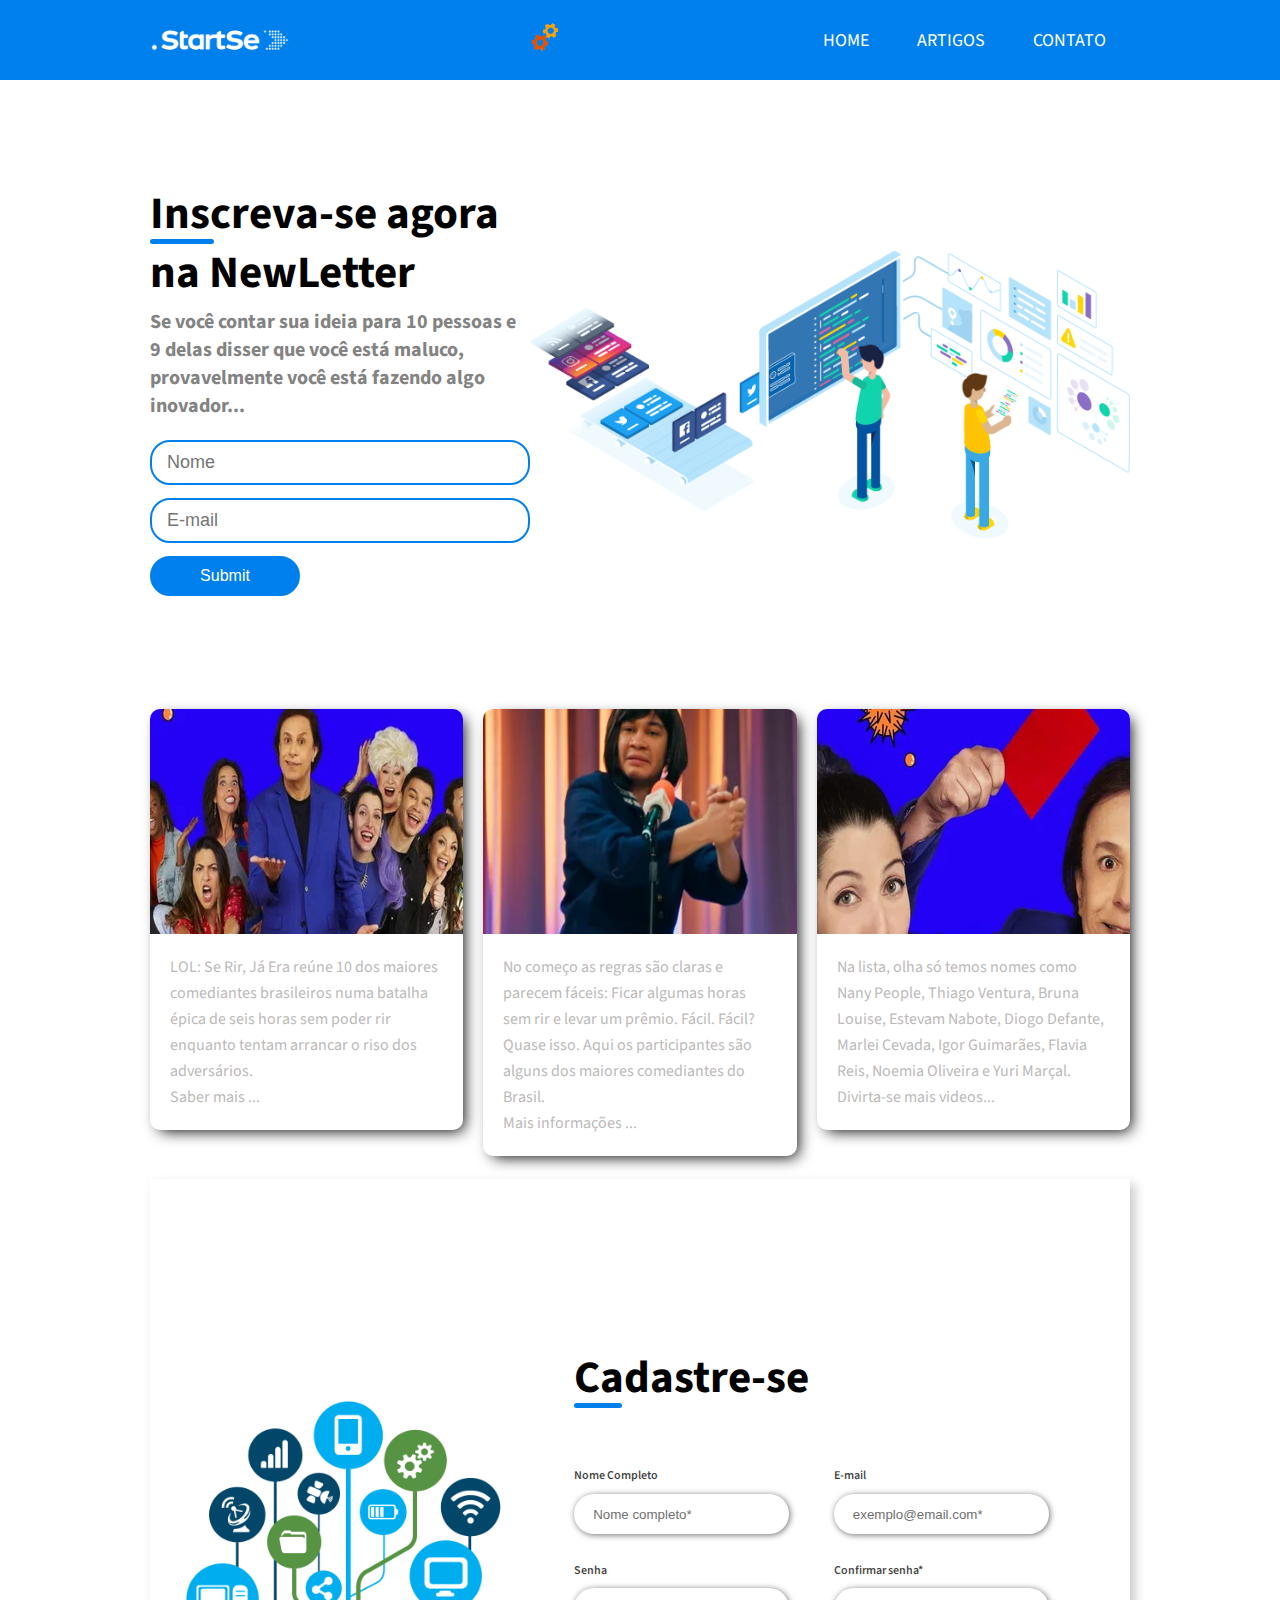
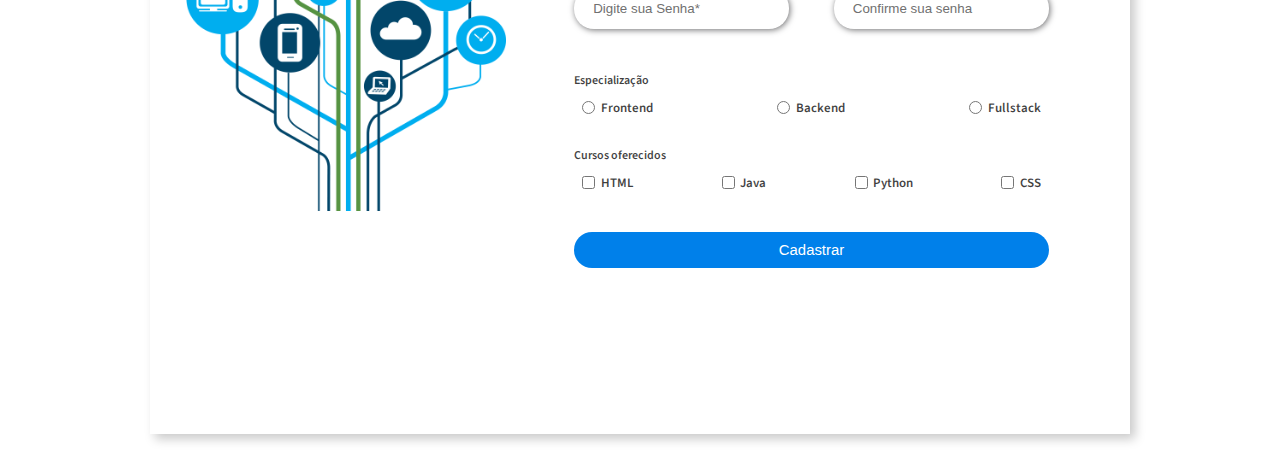
<file: index.html>
<!DOCTYPE html>
<html lang="pt-br">

<head>
    <meta charset="UTF-8">
    <meta http-equiv="X-UA-Compatible" content="IE=edge">
    <meta name="viewport" content="width=device-width, initial-scale=1.0">
    <link rel="stylesheet" href="css/style.css" type="text/css">
    <link rel="stylesheet" href="css/responsive.css" type="text/css">
    <link rel="shortcut icon" type="imagem/x-icon" href="icon/icon2.gif">
    <title>StartSe Projeto Site</title>
</head>

<body>

    <header>
        <div class="container">
            <img src="./img/logo startse2.png" alt="logo">

            <div class="img2">
                <img src="./icon/icon2.gif" alt="logo">
            </div>

            <div class="menu-section">
                <div class="container-menu">
                    <input type="checkbox" id="checkbox-menu">
                    <label class="menu-button-conteiner" for="checkbox-menu">
                        <span></span>
                        <span></span>
                        <span></span>
                    </label>
                    <nav>
                        <ul class="menu">
                            <li>
                                <a href="#home">Home</a>
                            </li>
                            <li>
                                <a href="#artigos">Artigos</a>
                            </li>
                            <li>
                                <a href="#conteiner-register">Contato</a>
                            </li>
                        </ul>
                    </nav>
                </div>
            </div>
        </div>
    </header>

    <main id="home">
        <div class="container-main">
            <div>
                <h2><span>Inscreva-se agora</span></h2>
                <h2>na NewLetter</h2>
                <h3>
                    Se você contar sua ideia para 10 pessoas e 9 delas disser que você está maluco, provavelmente você
                    está fazendo algo inovador...
                </h3>

                <form class="form-main">
                    <!--placeholder texto que fica no campo e quando clica ele some e começa do zero -->
                    <input type="text" placeholder="Nome">
                    <input type="email" placeholder="E-mail">
                    <input type="submit" placeholder="Enviar">
                </form>
            </div>
            <img src="./img/test2.png" alt="">
        </div>
    </main>

    <section id="artigos" class="cards">

        <a href="./artigos/lol/lol.html">
            <div class="card">
                <div class="image">
                    <img src="./img/lol.webp">
                </div>

                <div class="content">
                    <p class="title text--medium">
                        LOL: Se Rir, Já Era reúne 10 dos maiores comediantes brasileiros numa batalha épica de seis
                        horas sem poder rir
                        enquanto tentam arrancar o riso dos adversários.
                    </p>

                    <div class="info">
                        <p class="text--medium">Saber mais ...</p>
                    </div>
                </div>
            </div>
        </a>
        <!--AQUI VEM A OUTRA PAGINA-->
        <a href="./artigos/lol/lol_info.html">
            <div class="card">

                <div class="image">
                    <img src="./img/lol2.webp">
                </div>

                <div class="content">
                    <p class="title text--medium">
                        No começo as regras são claras e parecem fáceis: Ficar algumas horas sem rir e levar um prêmio.
                        Fácil. Fácil? Quase isso. Aqui os participantes são alguns dos maiores comediantes do Brasil.
                    </p>

                    <div class="info">
                        <p class="text--medium">Mais informações ...</p>
                    </div>
                </div>
            </div>
        </a>
        <!--AQUI VEM A OUTRA PAGINA-->
        <a href="./artigos/lol/lol_videos.html">
            <div class="card">
                <div class="image">
                    <img src="./img/lol3.webp">
                </div>

                <div class="content">
                    <p class="title text--medium">
                        Na lista, olha só temos nomes como Nany People, Thiago Ventura, Bruna Louise, Estevam Nabote,
                        Diogo Defante, Marlei Cevada, Igor Guimarães, Flavia Reis, Noemia Oliveira e Yuri Marçal. 
                    </p>

                    <div class="info">
                        <p class="text--medium">Divirta-se mais videos...</p>
                    </div>
                </div>
            </div>
        </a>
    </section>



    <!-- Desafio -->










    <section id="conteiner-register">

        <div class="container-box">
            <div class="form-img">
                <img src="./img/cadastro1.png" alt="">
            </div>

            <div class="form">

                <form action="#">
                    <div class="form-title">

                        <div class="title">
                            <h2>Cadastre-se</h2>

                        </div>

                    </div>

                    <div class="input-group">

                        <div class="input-box">
                            <label for="fullname">Nome Completo</label>
                            <input type="text" name="fullname" id="fullname" placeholder="Nome completo*" required>
                        </div>

                        <div class="input-box">
                            <label for="email">E-mail</label>
                            <input type="email" name="email" id="email" placeholder="exemplo@email.com*" required>
                        </div>

                        <div class="input-box">
                            <label for="password">Senha</label>
                            <input type="password" name="password" id="password" placeholder="Digite sua Senha*"
                                required>
                        </div>

                        <div class="input-box">
                            <label for="Confirmpassword">Confirmar senha*</label>
                            <input type="password" id="Confirmpassword" name="Confirmpassword"
                                placeholder="Confirme sua senha" required>
                        </div>
                    </div>


                    <div class="radio-inputs">

                        <div class="radio-title">
                            <h6>Especialização</h6>
                        </div>

                        <div class="radio-group">

                            <div class="radio-input">
                                <input type="radio" id="frontend" name="dev-option">
                                <label for="frontend">Frontend</label>
                            </div>

                            <div class="radio-input">
                                <input type="radio" id="backend" name="dev-option">
                                <label for="backend">Backend</label>
                            </div>

                            <div class="radio-input">
                                <input type="radio" id="fullstack" name="dev-option">
                                <label for="fullstack">Fullstack</label>
                            </div>
                        </div>
                    </div>













                    <div class="checkbox-inputs">

                        <div class="checkbox-title">
                            <h6>Cursos oferecidos</h6>
                        </div>

                        <div class="checkbox-group">

                            <div class="checkbox-input">
                                <input type="checkbox" id="html" name="select">
                                <label for="html">HTML</label>
                            </div>

                            <div class="checkbox-input">
                                <input type="checkbox" id="java" name="select">
                                <label for="java">Java</label>
                            </div>

                            <div class="checkbox-input">
                                <input type="checkbox" id="python" name="select">
                                <label for="python">Python</label>
                            </div>

                            <div class="checkbox-input">
                                <input type="checkbox" id="css" name="select">
                                <label for="css">CSS</label>
                            </div>

                        </div>

                    </div>





















                    <!--
                    <div class="input-check">

                        <div class="title-check"> 
                            <h6>Curso oferecidos</h6>
                         </div>

                         <div class="radio-check">

                            <div class="check-input">
                               <input type="checkbox" name="tecnologia1" value="frontend" value="HTML">
                               <label for="tecnologia1">HTML+CSS</label>                                
                            </div>
                            
                             <div class="check-input">
                                <input type="checkbox" name="tecnologia3" value="frontend" value="Javascript">
                                <label for="tecnologia3">Javascript</label>                                
                             </div>                             
                             
                             <div class="check-input">
                                <input type="checkbox" name="tecnologia6" value="frontend" value="Python">
                                <label for="tecnologia5">Java+Python</label>                                
                             </div>
                             
                        </div>
                    </div>
                -->







                    <!--

                  <section class="teste">                    

                    <div class="info-check">
                        <input type="checkbox" required class="check-input">
                        <label class="check-label">Li e aceito termos de uso.</label>
                    </div>

                    
                  </section>

                  -->



                    <div class="button-register">
                        <button><a href="#">Cadastrar</a></button>
                    </div>

                </form>
            </div>
        </div>
    </section>



















</body>

</html>
</file>
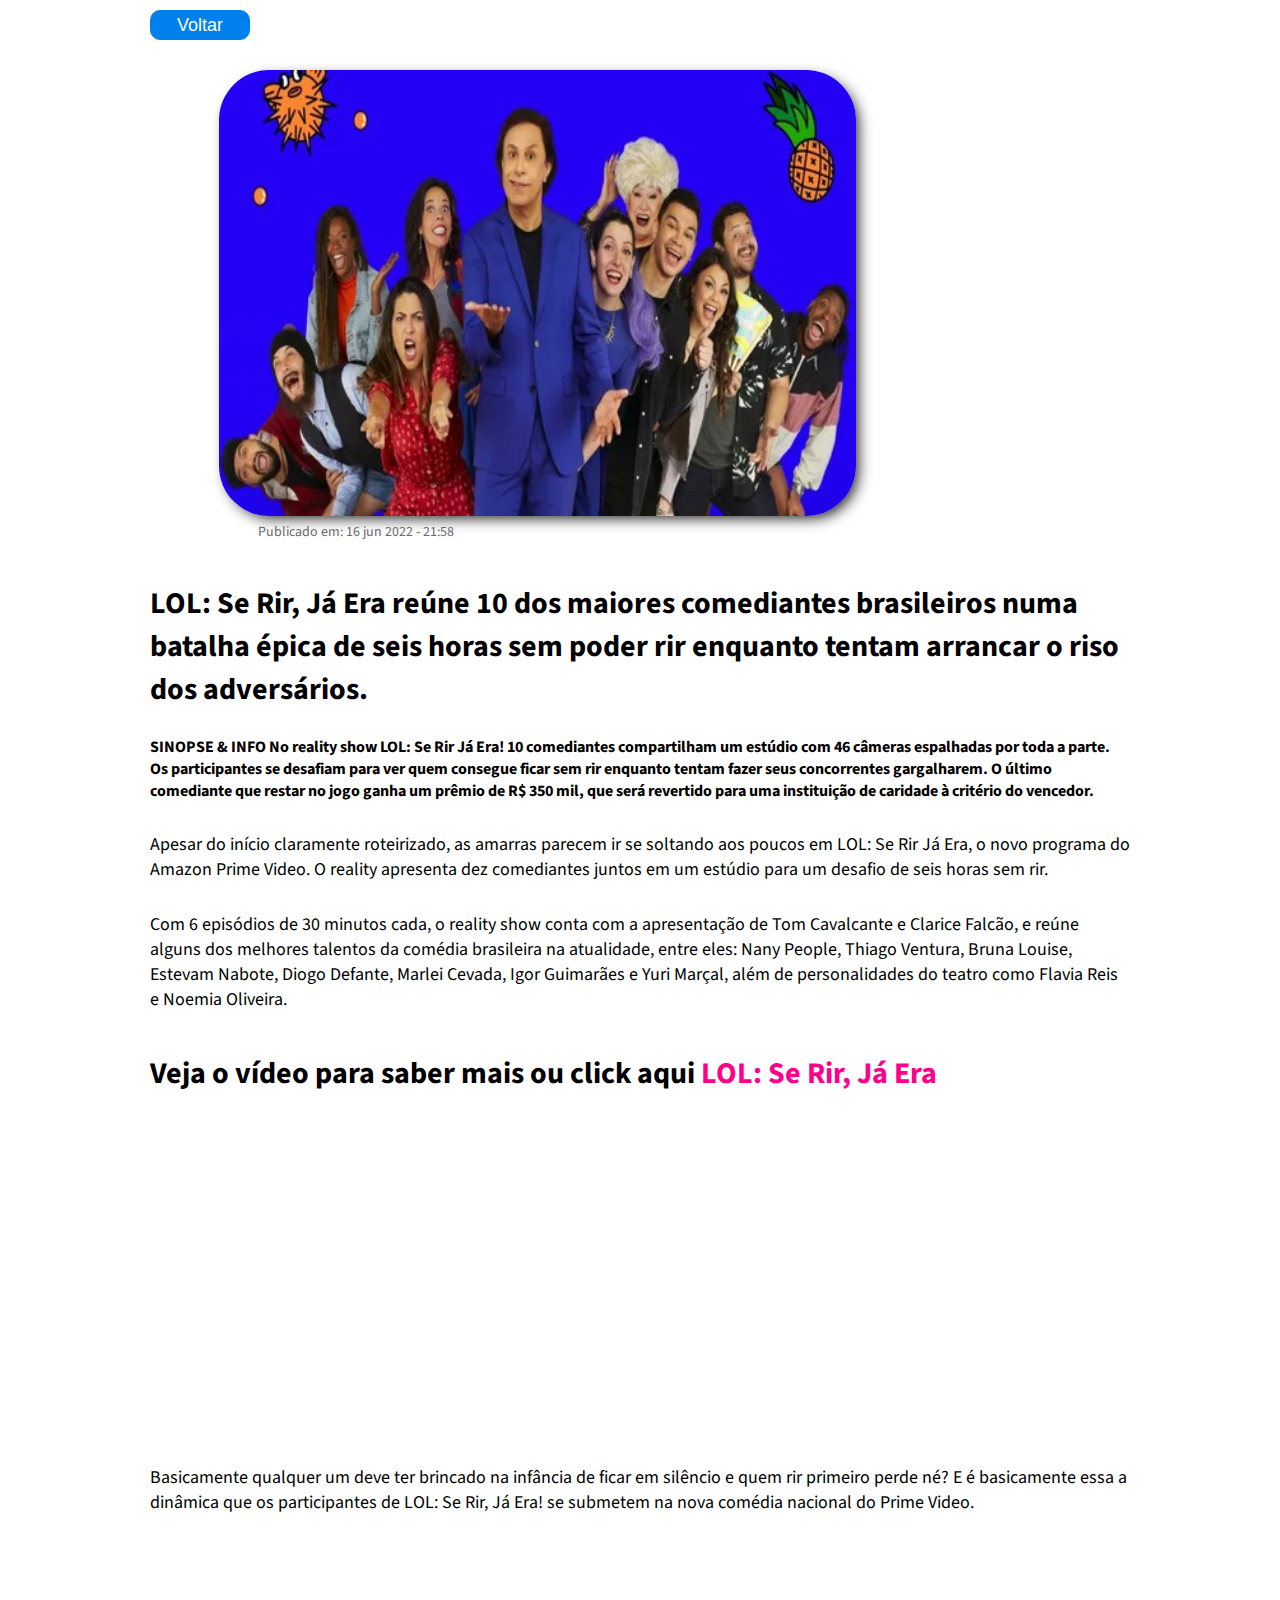
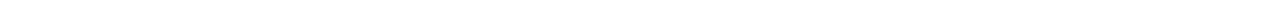
<file: artigos/lol/lol.html>
<!DOCTYPE html>
<html lang="pt-br">

<head>
    <meta charset="UTF-8">
    <meta http-equiv="X-UA-Compatible" content="IE=edge">
    <meta name="viewport" content="width=device-width, initial-scale=1.0">
    <link rel="shortcut icon" type="imagem/x-icon" href="/icon/icon2.gif">
    <link rel="stylesheet" href="./lol.css" type="text/css">
    <title>LOL: Se Rir, Já Era</title>
</head>

<body>
    <section>
        <div>
            <a href="../../index.html">
                <button>Voltar</button>
            </a>
        </div>
        <img src="../../img/lol.webp" alt="banner">
        <p class="publication">Publicado em: 16 jun 2022 - 21:58</p>
        <h1>LOL: Se Rir, Já Era reúne 10 dos maiores comediantes brasileiros numa batalha épica de seis horas sem poder
            rir
            enquanto tentam arrancar o riso dos adversários.</h1>

        <h4>SINOPSE & INFO
            No reality show LOL: Se Rir Já Era! 10 comediantes compartilham um estúdio com 46 câmeras espalhadas por
            toda a parte. Os participantes se desafiam para ver quem consegue ficar sem rir enquanto tentam fazer seus
            concorrentes gargalharem. O último comediante que restar no jogo ganha um prêmio de R$ 350 mil, que será
            revertido para uma instituição de caridade à critério do vencedor.</h4>
        <p>Apesar do início claramente roteirizado, as amarras parecem ir se soltando aos poucos em LOL: Se Rir Já Era,
            o novo programa do Amazon Prime Video. O reality apresenta dez comediantes juntos em um estúdio para um
            desafio de seis horas sem rir.</p>
        <p>Com 6 episódios de 30 minutos cada, o reality show conta com a apresentação de Tom Cavalcante e Clarice
            Falcão, e reúne alguns dos melhores talentos da comédia brasileira na atualidade,
            entre eles: Nany People, Thiago Ventura, Bruna Louise, Estevam Nabote, Diogo Defante, Marlei Cevada, Igor
            Guimarães e Yuri Marçal, além de personalidades do teatro como Flavia Reis e Noemia Oliveira.</p>
        <h2>Veja o vídeo para saber mais ou click aqui <a href="https://www.primevideo.com/detail/amzn1.dv.gti.a2851bc3-abc0-4c72-93d3-4dc5c0a6b703?ref_=dvm_pds_tit_br_dc_s_g_mkw_ssoLluJyh-dc_pcrid_564806696879&mrntrk=slid__pgrid_132694435600_pgeo_1001541_x__ptid_kwd-1519276241927&gclid=CjwKCAjwqauVBhBGEiwAXOepkc4KDmJ5NCfwM53QdwanMYvGVkwNRWjg1l_Vrv2T-XaI-NucGQHz-BoChTMQAvD_BwE" target="_blank">LOL: Se Rir, Já Era</a></h2>

        <div class="content-video">
            <iframe width="560" height="315" src="https://www.youtube.com/embed/0sC-qiZDuEA"
                title="YouTube video player" frameborder="0"
                allow="accelerometer; autoplay; clipboard-write; encrypted-media; gyroscope; picture-in-picture"
                allowfullscreen></iframe>

        </div>

        <p>Basicamente qualquer um deve ter brincado na infância de ficar em silêncio e quem rir primeiro perde né? E é
            basicamente essa a dinâmica que os participantes de LOL: Se Rir, Já Era! se submetem na nova comédia
            nacional do Prime Video.</p>
    </section>
</body>

</html>
</file>
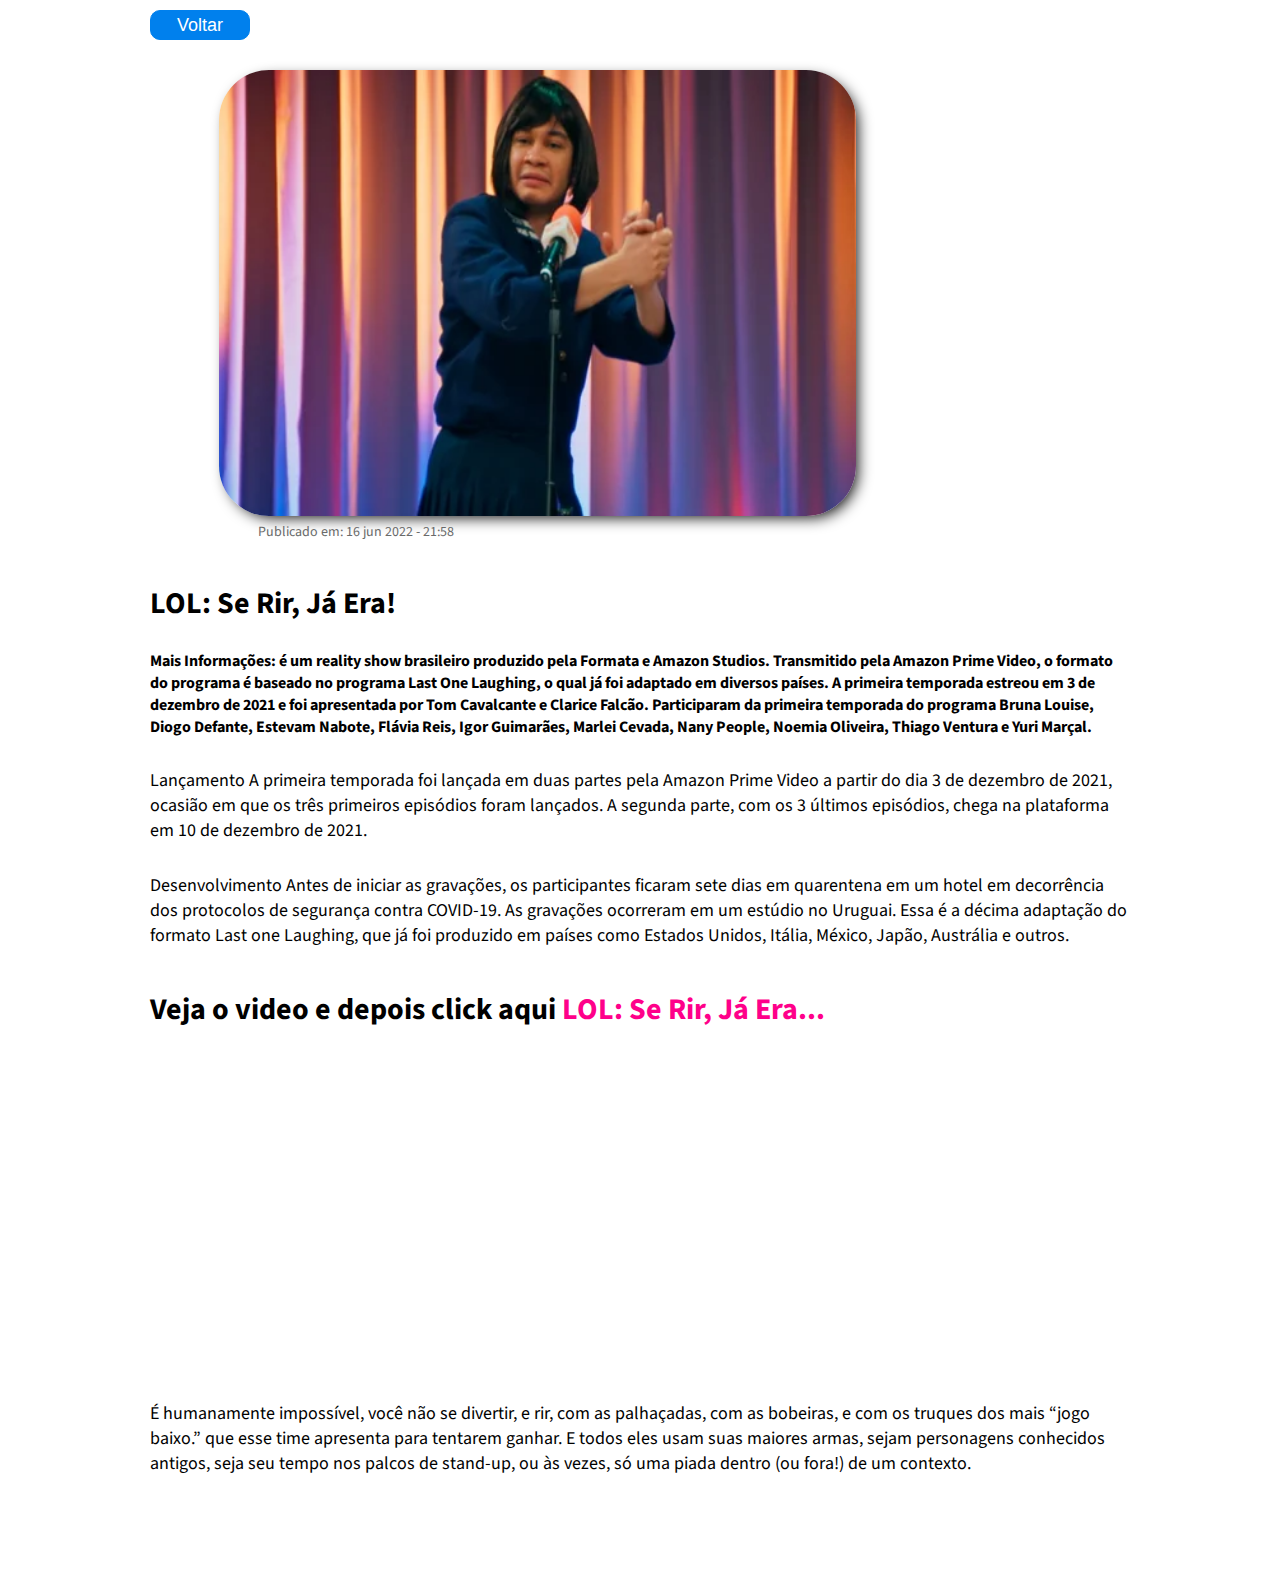
<file: artigos/lol/lol_info.html>
<!DOCTYPE html>
<html lang="pt-br">

<head>
    <meta charset="UTF-8">
    <meta http-equiv="X-UA-Compatible" content="IE=edge">
    <meta name="viewport" content="width=device-width, initial-scale=1.0">
    <link rel="shortcut icon" type="imagem/x-icon" href="../../icon/icon2.gif">
    <link rel="stylesheet" href="./lol.css" type="text/css">
    <title>LOL: Se Rir, Já Era informações</title>
</head>

<body>
    <section>
        <div>
            <a href="../../index.html">
                <button>Voltar</button>
            </a>
        </div>
        <img src="../../img/lol2.webp" alt="banner">
        <p class="publication">Publicado em: 16 jun 2022 - 21:58</p>
        <h1>LOL: Se Rir, Já Era! </h1>

        <h4>Mais Informações:
            é um reality show brasileiro produzido pela Formata e Amazon Studios. Transmitido pela Amazon Prime
            Video, o formato do programa é baseado no programa Last One Laughing, o qual já foi adaptado em
            diversos países. A primeira temporada estreou em 3 de dezembro de 2021 e foi apresentada por Tom Cavalcante
            e Clarice Falcão. Participaram da primeira temporada do programa Bruna Louise, Diogo Defante, Estevam
            Nabote, Flávia Reis,
            Igor Guimarães, Marlei Cevada, Nany People, Noemia Oliveira, Thiago Ventura e Yuri Marçal.</h4>

        <p>Lançamento
            A primeira temporada foi lançada em duas partes pela Amazon Prime Video a partir do dia 3 de dezembro de
            2021, ocasião em que os três primeiros episódios foram lançados. A segunda parte, com os 3 últimos
            episódios, chega na plataforma em 10 de dezembro de 2021.</p>

        <p>Desenvolvimento
            Antes de iniciar as gravações, os participantes ficaram sete dias em quarentena em um hotel em decorrência
            dos protocolos de segurança contra COVID-19. As gravações ocorreram em um estúdio no Uruguai. Essa é a
            décima adaptação do formato Last one Laughing, que já foi produzido em países como Estados Unidos, Itália,
            México, Japão, Austrália e outros.</p>

        <h2>Veja o video e depois click aqui <a href="https://www.primevideo.com/detail/amzn1.dv.gti.a2851bc3-abc0-4c72-93d3-4dc5c0a6b703?ref_=dvm_pds_tit_br_dc_s_g_mkw_ssoLluJyh-dc_pcrid_564806696879&mrntrk=slid__pgrid_132694435600_pgeo_1001541_x__ptid_kwd-1519276241927&gclid=CjwKCAjwqauVBhBGEiwAXOepkc4KDmJ5NCfwM53QdwanMYvGVkwNRWjg1l_Vrv2T-XaI-NucGQHz-BoChTMQAvD_BwE" target="_blank">LOL: Se Rir, Já Era...</a></h2>

        <div class="content-video">
            <iframe width="560" height="315" src="https://www.youtube.com/embed/TQyPXY8PpxM"
                title="YouTube video player" frameborder="0"
                allow="accelerometer; autoplay; clipboard-write; encrypted-media; gyroscope; picture-in-picture"
                allowfullscreen></iframe>

        </div>

        <p>É humanamente impossível, você não se divertir, e rir, com as palhaçadas, com as bobeiras, e com os truques
            dos mais “jogo baixo.” que esse time apresenta para tentarem ganhar. E todos eles usam suas maiores armas,
            sejam personagens conhecidos antigos, seja seu tempo nos palcos de stand-up, ou às vezes, só uma piada
            dentro (ou fora!) de um contexto.</p>
    </section>
</body>

</html>
</file>
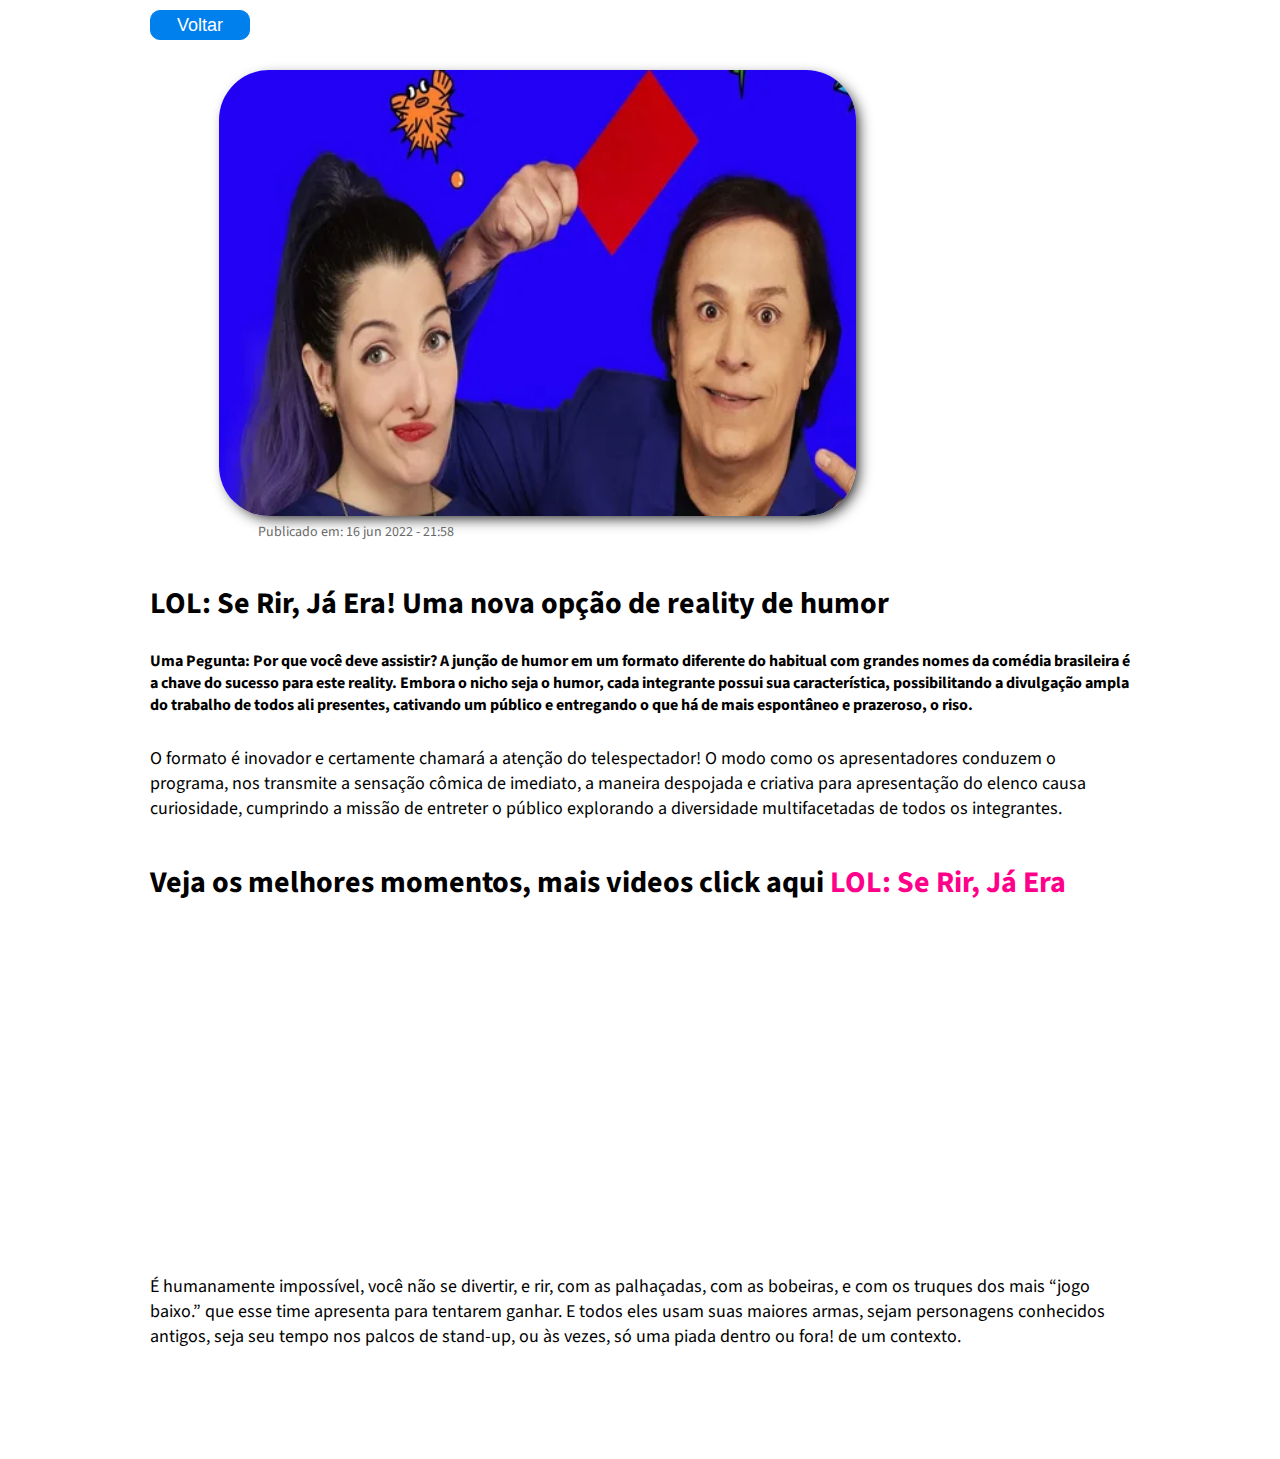
<file: artigos/lol/lol_videos.html>
<!DOCTYPE html>
<html lang="pt-br">

<head>
    <meta charset="UTF-8">
    <meta http-equiv="X-UA-Compatible" content="IE=edge">
    <meta name="viewport" content="width=device-width, initial-scale=1.0">
    <link rel="shortcut icon" type="imagem/x-icon" href="../../icon/icon2.gif">
    <link rel="stylesheet" href="./lol.css" type="text/css">
    <title>LOL: Se Rir, Já Era - Videos</title>
</head>

<body>
    <section>
        <div>
            <a href="../../index.html">
                <button>Voltar</button>
            </a>
        </div>
        <img src="../../img/lol3.webp" alt="banner">
        <p class="publication">Publicado em: 16 jun 2022 - 21:58</p>
        <h1>LOL: Se Rir, Já Era! Uma nova opção de reality de humor</h1>

        <h4>Uma Pegunta:
            Por que você deve assistir?
            A junção de humor em um formato diferente do habitual com grandes nomes da comédia brasileira é a chave do
            sucesso para este reality. Embora o nicho seja o humor, cada integrante possui sua característica,
            possibilitando a divulgação ampla do trabalho de todos ali presentes, cativando um público e entregando o
            que há de mais espontâneo e prazeroso, o riso.</h4>

        <p>O formato é inovador e certamente chamará a atenção do telespectador! O modo como os apresentadores conduzem
            o programa, nos transmite a sensação cômica de imediato, a maneira despojada e criativa para apresentação do
            elenco causa curiosidade, cumprindo a missão de entreter o público explorando a diversidade multifacetadas
            de todos os integrantes. </p>

        <h2>Veja os melhores momentos, mais videos click aqui <a href="https://www.primevideo.com/detail/amzn1.dv.gti.a2851bc3-abc0-4c72-93d3-4dc5c0a6b703?ref_=dvm_pds_tit_br_dc_s_g_mkw_ssoLluJyh-dc_pcrid_564806696879&mrntrk=slid__pgrid_132694435600_pgeo_1001541_x__ptid_kwd-1519276241927&gclid=CjwKCAjwqauVBhBGEiwAXOepkc4KDmJ5NCfwM53QdwanMYvGVkwNRWjg1l_Vrv2T-XaI-NucGQHz-BoChTMQAvD_BwE" target="_blank">LOL: Se Rir, Já Era</a></h2>

        <div class="content-video">
            <iframe width="560" height="315" src="https://www.youtube.com/embed/c-dpBHX1qro"
                title="YouTube video player" frameborder="0"
                allow="accelerometer; autoplay; clipboard-write; encrypted-media; gyroscope; picture-in-picture"
                allowfullscreen></iframe>
        </div>



        <p>É humanamente impossível, você não se divertir, e rir, com as palhaçadas, com as bobeiras, e com os truques
            dos mais “jogo baixo.” que esse time apresenta para tentarem ganhar. E todos eles usam suas maiores armas,
            sejam personagens conhecidos antigos, seja seu tempo nos palcos de stand-up, ou às vezes, só uma piada
            dentro ou fora! de um contexto.</p>
    </section>
</body>

</html>
</file>
<file: css/style.css>
@import url('https://fonts.googleapis.com/css2?family=Source+Sans+Pro:ital,wght@0,300;0,400;0,700;1,400&display=swap');
*{
    box-sizing: border-box;
    margin: 0;
    padding: 0;
    outline: 0;
}

html,
body {
    
    font-family: "Source Sans Pro", 'sans-serif';
    text-rendering: optimizeLegibility;
    -webkit-font-smoothing: antialiased;    
} 

/*Header*/

header {
    background-color: #0080ed;
}

header .container{
    display: flex;
    align-items: center;
    justify-content: space-between;
    max-width: 980px;
    height: 80px;
    margin: auto;
}

header nav ul{
    display: flex;
}

header nav ul li {
    list-style: none;
}

header nav ul li a {
    text-decoration: none;
    color: white;
    text-transform: uppercase;
    font-size: 18px;
    padding: 24px;
    transition: all 250ms linear 0s;
}

header nav ul li a:hover {
    background: rgba(255,255,255,0.15);
}

header .container img{
    height: 30px;
}

#checkbox-menu {
    display: none;
}



/* Main */
main {
    margin-bottom: 100px;
}

main .container-main{
    display: flex;
    align-items: center;
    justify-content: space-between;
    max-width: 980px;
    margin: 100px auto 0px auto;
}

h2{
    color: rgb(0,0,0);
    font-size: 45px;
    line-height: 50px;
    font-weight: bold;
    margin-top: 9px;
}

.container-main h2 span::after {
    content:'';
    display: flex;
    width: 4rem;
    height: 0.3rem;
    background-color: #0080ed;
    margin: 0 auto;
    position: absolute;
    border-radius: 10px;
}

h3{
    color: rgb(131,131,131);
    font-size: 20px;
    line-height: 28px;
    margin: 10px 0;
}

.form-main {
    margin-top: 20px;
}

.form-main input {
    width: 380px;
    padding-left: 15px;
    font-size: 18px;
    height: 45px;
    margin-bottom: 13px;
    border-radius: 20px;
    border: 2px solid #0080ed;
}
.form-main [type="submit"] {
    background-color: #0080ed;
    color: white;
    width: 150px;
    padding-left: 0px;
    font-size: 16px;
    height: 40px;
}

.form-main [type="submit"]:hover {
    cursor: pointer;
    background-color: rgba(0, 128, 237, 0.75);
    transform: translateY(-2px);
}

main .container-main img{
    width: 600px;
}

/* Cards */

a {
    text-decoration: none;
}



.cards {
    width: 90%;
    max-width: 980px;
    margin: auto;
    display: grid;
    grid-template-columns: repeat(auto-fit, minmax(250px, 1fr));
    grid-gap: 20px;
}

.text--medium{
    font-size: 16px;
    line-height: 26px;
    font-weight: 400;
    color: rgb(187,185,185);
}

.card{
    display: flex;
    flex-direction: column;
    cursor: pointer;
    box-shadow: 5px 5px 15px -4px #000000;
    transition: all 0.3s ease 0s;
    border-radius: 10px;
}

.card:hover{
    transform: translateY(-7px);
}

.image {
    width: 100%;
    padding-top: 56.25%;
    overflow: hidden;
    position: relative;
    border-radius: 10px 10px 0 0;
    height: 225px;
}

.image img{
    position: absolute;
    border-radius: 10px;
    top: 62%;
    left: 50%;
    transform: translate(-50%, -50%);
}

.content {
    margin:20px;
}

.title{
    margin-bottom:0px;
}



















/* Desafio Cadastro */

#conteiner-register {
    height: 100vh;    
    display: flex;
    justify-content: center;
    align-items: center;    
    font-family: "Source Sans Pro", sans-serif;
    text-rendering: optimizeLegibility;
    -webkit-font-smoothing: antialiased;    
    
}


/* container box*/

.container-box {
    width: 100%;
    height: 95vh;     
    display: flex;     
    align-items: center;
    max-width: 980px;    
    box-shadow: 5px 5px 10px rgba(0, 0, 0, .212);    
}

/* form img*/

.form-img {
    width: 40%;
    display: flex;
    justify-content: center;
    align-items: center;
    padding: 1rem;
}


/* tamanho da imagem form img*/


.form-img img {
    width: 20rem;
}

/* form centralizado*/

.form {
    width: 55%;
    display: flex;
    justify-content: center;
    align-items: center;
    flex-direction: column;
    background-color: #fff;
    padding: 2rem;
}



/* tible*/

.form-title {
    margin-bottom: 3rem;
    display: flex;
    justify-content: space-between;
    
}

/* efeito title*/
.form-title h2::after {
    content:'';
    display: block;
    width: 3rem;
    height: 0.3rem;
    background-color: #0080ed;
    margin: 0 auto;
    position: absolute;
    border-radius: 10px;
}

/* input group */
.input-group {
    display: flex;
    flex-wrap: wrap;
    justify-content: space-between;
    padding: 1rem 0;
}

/* espaçamentos dos input group */

.input-box {
    display: flex;
    flex-direction: column;
    margin-bottom: 1.1rem;

}

.input-box input {
    margin: 0.6rem 0;
    padding: 0.8rem 1.2rem;
    border:#707070;
    border-radius: 20px;
    box-shadow: 1px 1px 6px #707072; 
}

/* cor de dentro dos input group */

.input-box input:hover {
    background-color: #eeeeee71;
}

/* cor das bordas em volta dos input group*/

.input-box input:focus-visible {
    outline: 1px solid #0080ea;
}

.input-group label, 
.radio-title h6,
.checkbox-title h6 {
    font-size: 0.75rem;
    font-weight: 600;
    color: #000000c0;
}



.input-box input::placeholder {
    color: #707070;
}



    
 /* Radio */  
   
.radio-group {
    display: flex;
    justify-content: space-between;
    margin-top: 0.62em;
    padding: 0 0.5rem;
}

.radio-input {
    display: flex;
    align-items: center;
}



.radio-input input {
    margin-right: 0.35rem;

}

.radio-input  label {
    font-size: 0.81rem;
    font-weight: 600;
    color: #000000c0;
}

/* Espaçamento Checkbox*/
.checkbox-inputs {
    margin-top: 1.9em;
}

/* Checkbox*/

.checkbox-group {
    display: flex;
    justify-content: space-between;
    margin-top: 0.6em;
    padding: 0 0.5rem;
}

.checkbox-input {
    display: flex;
    align-items: center;
}



.checkbox-input input {
    margin-right: 0.35rem;

}

.checkbox-input  label {
    font-size: 0.81rem;
    font-weight: 600;
    color: #000000c0;
}


/* Botão*/

.button-register button {
    width: 100%;
    margin-top: 2.5rem;
    border: none;
    background-color: #0080ea;
    padding: 0.62rem;
    border-radius: 20px;
    cursor: pointer;
}

.button-register button:hover {
    background-color: rgba(0, 128, 237, 0.75);
    transform: translateY(-2px);
}

.button-register button a {
    text-decoration: none;
    font-size: 0.93rem;
    font-weight: 500;
    color: #fff;

}
</file>
<file: css/responsive.css>
@media (max-width: 1000px){
    main .container-main div{
        margin: auto;
    }
    main .container-main img{
        display: none;
    }   

    h2 {
        margin-left: 50px;
    }
    div h3 {
        margin-left: 50px;
    }
    .form-main{
        display: flex;
        align-items: center;
        width: 100%;
        padding-top: 30px;
        text-align: center;
        flex-direction: column;
    }
    input {
        margin:12px;
    }
}


@media (max-width: 1000px) {
    .container {
        padding: 0px 20px;
    }
}
@media (max-width: 630px) {

   .menu-button-conteiner {
    display: flex;
   }

   .menu {
    position: absolute;
    margin-top: 30px;
    flex-direction: column;
    width: 100vw;
    justify-content: center;
    align-items: center;
    left: 100%;
    transform: translateX(100vw);
    transition: 0.5s ease transform;

   }

   .menu>li {
    display: flex;
    justify-content: center;
    margin: 0;
    padding: 0px;
    width: 100%;
    color: white;
    background-color: #0080ed;
    border-radius: 5px;

   }

   .menu>li:not(:last-child) {
    border-bottom: 1px solid white;

   }

   .menu li a {
    flex: 1;
    text-align: center;

   } 
  
    main .container-menu img{
        display: none;
    }    

    label{
        cursor: pointer;
        position: relative;
        display: block;
        height: 22px;
        width: 30px;
    }

    label span{
        position: absolute;
        display: block;
        height: 5px;
        width: 100%;
        background: white;
        border-radius: 30px;
        transition: 0.25s ease-in-out;
    }

    label span:nth-child(1){
        top: 0;
    }
    label span:nth-child(2){
        top: 8px;
    }
    label span:nth-child(3){
        top: 16px;
    }

    #checkbox-menu:checked + label span:nth-child(1){
        transform: rotate(-45deg);
        top: 8px
    }
    #checkbox-menu:checked + label span:nth-child(2){
        opacity: 0;
    }
    #checkbox-menu:checked + label span:nth-child(3){
        transform: rotate(45deg);
        top: 8px
    } 

    nav.menu {
        width: 100%;

    }

    #checkbox-menu:checked~nav .menu {
        transform: translateX(-100vw);
        transition: 0.5s ease transform;
    }
    


}












/* Responsive register*/

@media screen and (max-width: 1000px){
    .container-box {
        margin: 50%;
    }
    .form-img{
        display: none;
    }

    .form {
        width: 100%;
    }




@media screen and (max-width: 1064px) {
    .container-box {
        width: 90%;
        height: auto;
    }

    .input-group {
        flex-direction: column;
        overflow-y: scroll;
        flex-wrap: nowrap;
        max-height: 10rem;
        padding-right: 5rem;
    }

    .radio-inputs {
        margin-top: 1rem;
    }
  
  

 

   



    
}


}
</file>
<file: artigos/lol/lol.css>
@import url('https://fonts.googleapis.com/css2?family=Source+Sans+Pro:ital,wght@0,300;0,400;0,700;1,400&display=swap');
*{
    box-sizing: border-box;
    margin: 0;
    padding: 0;
    outline: 0;
}

html,
body {
    
    font-family: "Source Sans Pro", 'sans-serif';
    text-rendering: optimizeLegibility;
    -webkit-font-smoothing: antialiased;    
} 

section {
    max-width: 980px;
    margin: auto;
    transform: translateY(-10px);
    
}

button {
    width: 100px;
    height: 30px;
    margin: 20px 0 30px 0px;
    border-radius: 10px;
    color: white;
    font-size: 18px;
    background-color: #0080ed;
    border: 1px solid #0080ed;
    cursor: pointer;

}

button:hover {
    background-color: rgba(0, 128, 237, 0.75);
    transform: translateY(-2px);
}

img {
    width: 65%;
    margin: 0 7%;
    border-radius: 50px;
    box-shadow: 5px 5px 15px -4px black;
    transition: all 0.6s ease 0s;
    object-fit: contain;

}

img:hover {
    transform: translateY(-7px);

}

.publication {
    font-size: 14px;
    margin:  0 0 0 11%;
    color: #696a6a;
}

h1 {
    margin: 40px 0 25px 0;
    font-size: 30px;
}

h4 {
    margin: 15px 0 15px 0;

}

p{
    margin-top: 30px;
    font-size: 18px;    
}

/* ultimo paragrafor vai ter um espaçamento*/
p:last-child {
    padding-bottom: 100px;

}

h2{
  margin: 40px 0 25px 0;
  font-size: 30px;  
}

h2 a {
    color: #ff008a;
    text-decoration: none; 
}

.content-video {
    display: flex;
    justify-content: center;
}

@media (max-width:1000px) {
    section {
        padding: 0 20px;
    }

    h1 {
        font-size: 25px;
    }

    h2 {
        font-size: 25px;
    }

    p {
        font-size: 16px;
    }

    img {
        min-height: 300px;
        object-fit: cover;
    }

}
</file>
